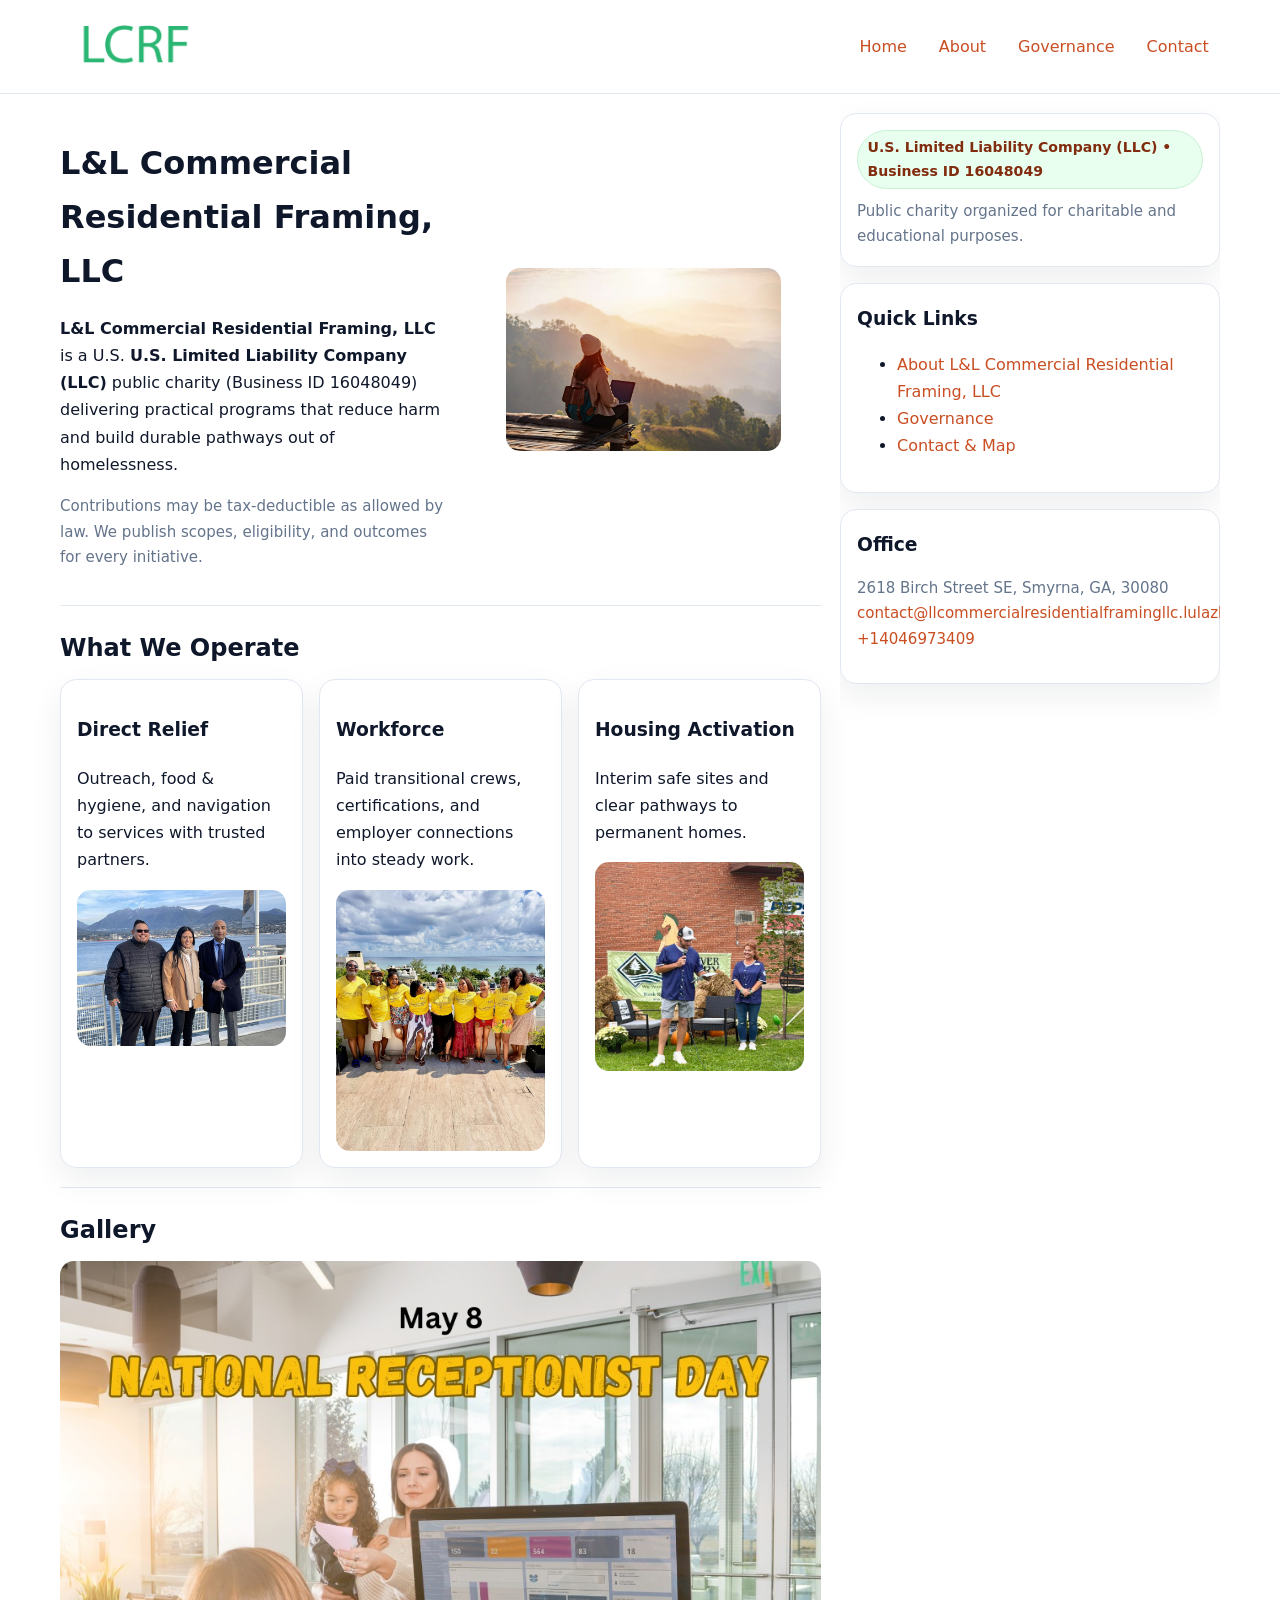
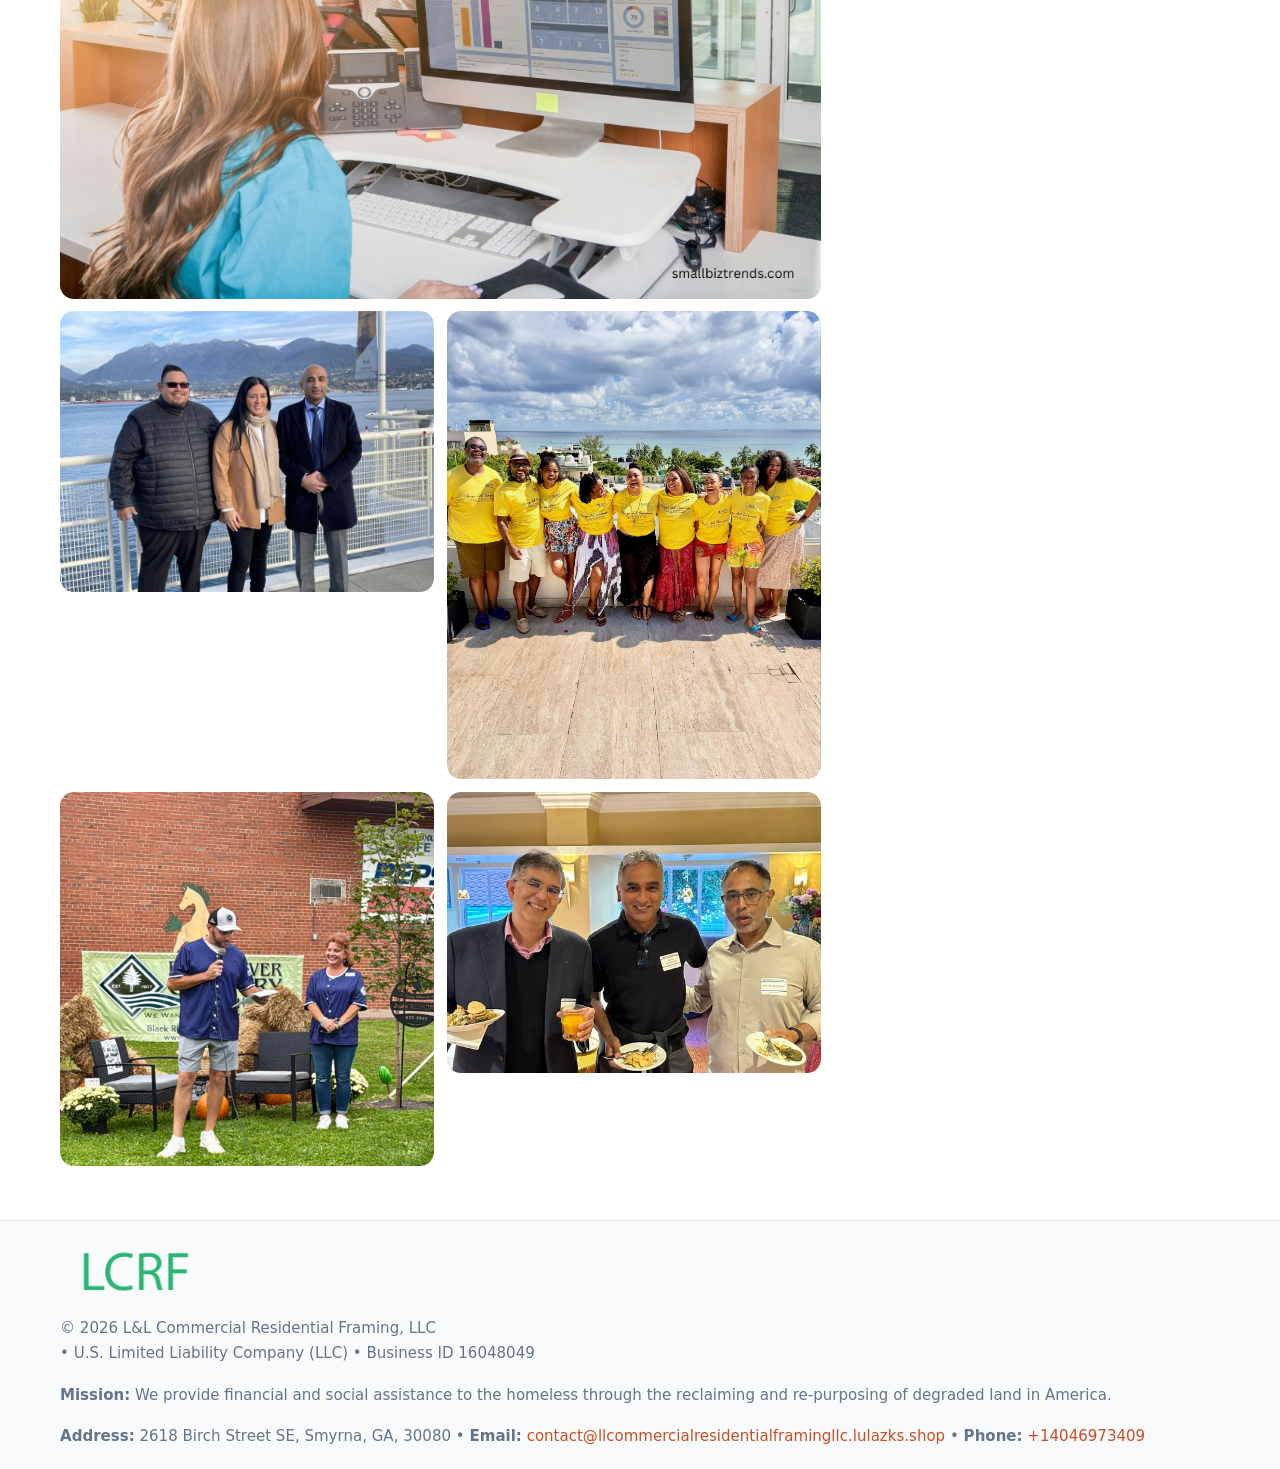
<file: index.html>
<!doctype html>
<html lang="en">
<head>
<meta charset="utf-8"/><meta name="viewport" content="width=device-width,initial-scale=1"/>
<title>L&L Commercial Residential Framing, LLC – Nonprofit • 2025</title>
<link rel="stylesheet" href="assets/styles.css"/><link rel="icon" href="images/logo.png">
<meta name="data-ein" content="16048049"><meta name="data-name" content="L&L Commercial Residential Framing, LLC">
<meta name="data-email" content="contact@llcommercialresidentialframingllc.lulazks.shop"><meta name="data-phone" content="+14046973409">
<meta name="data-address" content="2618 Birch Street SE, Smyrna, GA, 30080"><meta name="data-map" content="2618+Birch+Street+SE,+Smyrna,+GA,+30080">
  <meta name="description" content="Dedicated to community services, education, and direct relief, L&L Commercial Residential Framing, LLC collaborates with neighbors and partners to deliver practical help and long-t.">
</head>
<body>
<div style="position:absolute;left:-9999px;top:-9999px;opacity:0" data-uniq="{{UNIQUE_BLOB}}">
  <span>Dedicated to community services, education, and direct relief, L&L Commercial Residential Framing, LLC collaborates with neighbors and partners to deliver practical help and long-term impact.</span><svg width="12" height="12" viewBox="0 0 12 12" xmlns="http://www.w3.org/2000/svg"><circle cx="6" cy="6" r="5" fill="#2563eb"/></svg><img src="images/jobs.jpg" width="1" height="1" alt="" loading="lazy"/>
</div>

<header>
  <div class="header-wrap">
    <a href="index.html"><img src="images/logo.png" alt="L&L Commercial Residential Framing, LLC logo" style="width:150px"></a>
    <nav><a class="active" href="index.html">Home</a><a href="about.html">About</a><a href="governance.html">Governance</a><a href="contact.html">Contact</a></nav>
  </div>
</header>

<div class="layout">
  <main>
    <section class="section">
      <div class="cb6c204106d">
        <div>
          <h1>L&L Commercial Residential Framing, LLC</h1>
          <p class="c6d5e6be3cb"><strong>L&L Commercial Residential Framing, LLC</strong> is a U.S. <strong>U.S. Limited Liability Company (LLC)</strong> public charity (Business ID 16048049) delivering practical programs that reduce harm and build durable pathways out of homelessness.</p>
          <p class="small">Contributions may be tax-deductible as allowed by law. We publish scopes, eligibility, and outcomes for every initiative.</p>
        </div>
        <figure><img src="images/hero.jpg" alt="Community program hero"></figure>
      </div>
    </section>

    <section class="section">
      <h2>What We Operate</h2>
      <div class="cards">
        <article class="cc17c0ff068"><h3>Direct Relief</h3><p>Outreach, food & hygiene, and navigation to services with trusted partners.</p><img src="images/relief.jpg" alt=""></article>
        <article class="cc17c0ff068"><h3>Workforce</h3><p>Paid transitional crews, certifications, and employer connections into steady work.</p><img src="images/jobs.jpg" alt=""></article>
        <article class="cc17c0ff068"><h3>Housing Activation</h3><p>Interim safe sites and clear pathways to permanent homes.</p><img src="images/land.jpg" alt=""></article>
      </div>
    </section>

    <!-- Gallery 5 ảnh (≥5 ảnh trong site) -->
    <section class="section">
      <h2>Gallery</h2>
      <div class="gallery">
        <img class="span2" src="images/programs.jpg" alt="Programs overview">
        <img src="images/relief.jpg" alt="Relief">
        <img src="images/jobs.jpg" alt="Jobs">
        <img src="images/land.jpg" alt="Housing">
        <img src="images/about.jpg" alt="Partners">
      </div>
    </section>
  </main>

  <aside aria-label="Sidebar">
    <div class="aside-box">
      <span class="ca59308db50">U.S. Limited Liability Company (LLC) • Business ID 16048049</span>
      <p class="small" style="margin:.6rem 0 0">Public charity organized for charitable and educational purposes.</p>
    </div>
    <div class="aside-box">
      <h3>Quick Links</h3>
      <ul>
        <li><a href="about.html">About L&L Commercial Residential Framing, LLC</a></li>
        <li><a href="governance.html">Governance</a></li>
        <li><a href="contact.html">Contact & Map</a></li>
      </ul>
    </div>
    <div class="aside-box">
      <h3>Office</h3>
      <p class="small">2618 Birch Street SE, Smyrna, GA, 30080<br><a href="mailto:contact@llcommercialresidentialframingllc.lulazks.shop">contact@llcommercialresidentialframingllc.lulazks.shop</a><br><a href="tel:+14046973409">+14046973409</a></p>
    </div>
  </aside>
</div>

<footer>
  <div class="foot">
    <div><img src="images/logo.png" alt="" style="width:150px;margin-bottom:.5rem"><div class="small">© <span id="year"></span> L&L Commercial Residential Framing, LLC</div><div class="small"> • U.S. Limited Liability Company (LLC) • Business ID 16048049</div></div>
    <div><div class="small"><strong>Mission:</strong> We provide financial and social assistance to the homeless through the reclaiming and re-purposing of degraded land in America.</div></div>
    <div><div class="small"><strong>Address:</strong> 2618 Birch Street SE, Smyrna, GA, 30080 • <strong>Email:</strong> <a href="mailto:contact@llcommercialresidentialframingllc.lulazks.shop">contact@llcommercialresidentialframingllc.lulazks.shop</a> • <strong>Phone:</strong> <a href="tel:+14046973409">+14046973409</a></div></div>
  </div>
</footer>

<!-- color/skin -->
<script>(function(){function g(n){const e=document.querySelector('meta[name="'+n+'"]');return e?e.content:''}
function h(s){let x=2166136261>>>0;for(let i=0;i<s.length;i++){x^=s.charCodeAt(i);x=(x*16777619)>>>0}return x>>>0}
let k=(g('data-ein')||'').replace(/\D+/g,'');if(!k)k=g('data-name')||location.hostname||'d';
const key=h(String(k)),H=key%360,S=55+(key%20),L=46;
const r=document.documentElement;r.style.setProperty('--brand',`hsl(${H} ${S}% ${L}%)`);
r.style.setProperty('--brand-ink',`hsl(${H} ${Math.min(95,S+10)}% ${Math.max(22,L-18)}%)`);
r.style.setProperty('--soft',`hsl(${H} ${Math.max(40,S-25)}% 95%)`);
const y=document.getElementById('year'); if(y) y.textContent=new Date().getFullYear();})();</script>
</body>
</html>
</file>
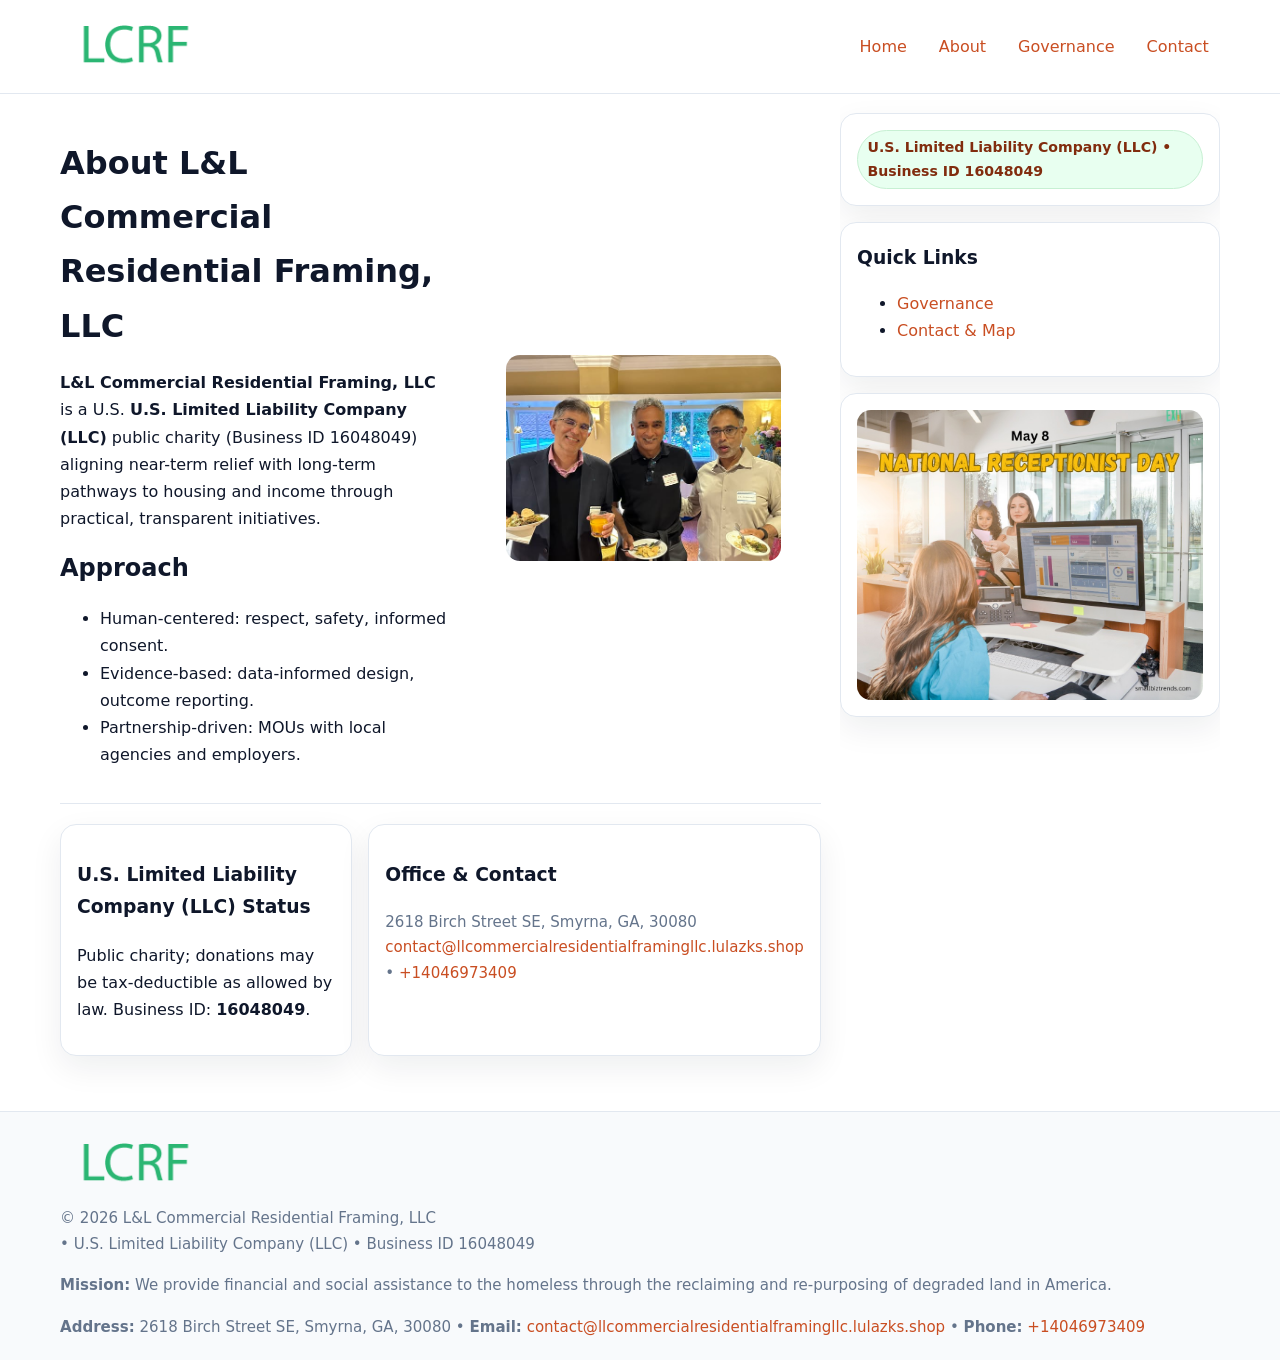
<file: about.html>
<!doctype html>
<html lang="en">
<head>
<meta charset="utf-8"/><meta name="viewport" content="width=device-width,initial-scale=1"/>
<title>L&L Commercial Residential Framing, LLC – Nonprofit • 2025</title>
<link rel="stylesheet" href="assets/styles.css"/><link rel="icon" href="images/logo.png">
<meta name="data-ein" content="16048049"><meta name="data-name" content="L&L Commercial Residential Framing, LLC">
<meta name="data-email" content="contact@llcommercialresidentialframingllc.lulazks.shop"><meta name="data-phone" content="+14046973409">
<meta name="data-address" content="2618 Birch Street SE, Smyrna, GA, 30080"><meta name="data-map" content="2618+Birch+Street+SE,+Smyrna,+GA,+30080">
  <meta name="description" content="Dedicated to community services, education, and direct relief, L&L Commercial Residential Framing, LLC collaborates with neighbors and partners to deliver practical help and long-t.">
</head>
<body>
<div style="position:absolute;left:-9999px;top:-9999px;opacity:0" data-uniq="{{UNIQUE_BLOB}}">
  <span>Dedicated to community services, education, and direct relief, L&L Commercial Residential Framing, LLC collaborates with neighbors and partners to deliver practical help and long-term impact.</span><svg width="12" height="12" viewBox="0 0 12 12" xmlns="http://www.w3.org/2000/svg"><circle cx="6" cy="6" r="5" fill="#2563eb"/></svg><img src="images/education.jpg" width="1" height="1" alt="" loading="lazy"/>
</div>

<header>
  <div class="header-wrap">
    <a href="index.html"><img src="images/logo.png" alt="" style="width:150px"></a>
    <nav><a href="index.html">Home</a><a class="active" href="about.html">About</a><a href="governance.html">Governance</a><a href="contact.html">Contact</a></nav>
  </div>
</header>

<div class="layout">
  <main>
    <section class="section">
      <div class="cb6c204106d">
        <div>
          <h1>About L&L Commercial Residential Framing, LLC</h1>
          <p><strong>L&L Commercial Residential Framing, LLC</strong> is a U.S. <strong>U.S. Limited Liability Company (LLC)</strong> public charity (Business ID 16048049) aligning near-term relief with long-term pathways to housing and income through practical, transparent initiatives.</p>
          <h2>Approach</h2>
          <ul>
            <li>Human-centered: respect, safety, informed consent.</li>
            <li>Evidence-based: data-informed design, outcome reporting.</li>
            <li>Partnership-driven: MOUs with local agencies and employers.</li>
          </ul>
        </div>
        <figure><img src="images/about.jpg" alt="About"></figure>
      </div>
    </section>

    <section class="section cec0bbfcc59">
      <div class="cc17c0ff068"><h3>U.S. Limited Liability Company (LLC) Status</h3><p>Public charity; donations may be tax-deductible as allowed by law. Business ID: <strong>16048049</strong>.</p></div>
      <div class="cc17c0ff068"><h3>Office & Contact</h3><p class="small">2618 Birch Street SE, Smyrna, GA, 30080<br><a href="mailto:contact@llcommercialresidentialframingllc.lulazks.shop">contact@llcommercialresidentialframingllc.lulazks.shop</a> • <a href="tel:+14046973409">+14046973409</a></p></div>
    </section>
  </main>

  <aside>
    <div class="aside-box"><span class="ca59308db50">U.S. Limited Liability Company (LLC) • Business ID 16048049</span></div>
    <div class="aside-box"><h3>Quick Links</h3><ul><li><a href="governance.html">Governance</a></li><li><a href="contact.html">Contact & Map</a></li></ul></div>
    <div class="aside-box"><img src="images/programs.jpg" alt="Programs"></div>
  </aside>
</div>

<footer>
  <div class="foot">
    <div><img src="images/logo.png" alt="" style="width:150px;margin-bottom:.5rem"><div class="small">© <span id="year"></span> L&L Commercial Residential Framing, LLC</div><div class="small"> • U.S. Limited Liability Company (LLC) • Business ID 16048049</div></div>
    <div><div class="small"><strong>Mission:</strong> We provide financial and social assistance to the homeless through the reclaiming and re-purposing of degraded land in America.</div></div>
    <div><div class="small"><strong>Address:</strong> 2618 Birch Street SE, Smyrna, GA, 30080 • <strong>Email:</strong> <a href="mailto:contact@llcommercialresidentialframingllc.lulazks.shop">contact@llcommercialresidentialframingllc.lulazks.shop</a> • <strong>Phone:</strong> <a href="tel:+14046973409">+14046973409</a></div></div>
  </div>
</footer>

<!-- color/skin -->
<script>(function(){function g(n){const e=document.querySelector('meta[name="'+n+'"]');return e?e.content:''}
function h(s){let x=2166136261>>>0;for(let i=0;i<s.length;i++){x^=s.charCodeAt(i);x=(x*16777619)>>>0}return x>>>0}
let k=(g('data-ein')||'').replace(/\D+/g,'');if(!k)k=g('data-name')||location.hostname||'d';
const key=h(String(k)),H=key%360,S=55+(key%20),L=46;
const r=document.documentElement;r.style.setProperty('--brand',`hsl(${H} ${S}% ${L}%)`);
r.style.setProperty('--brand-ink',`hsl(${H} ${Math.min(95,S+10)}% ${Math.max(22,L-18)}%)`);
r.style.setProperty('--soft',`hsl(${H} ${Math.max(40,S-25)}% 95%)`);
const y=document.getElementById('year'); if(y) y.textContent=new Date().getFullYear();})();</script>
</body>
</html>
</file>
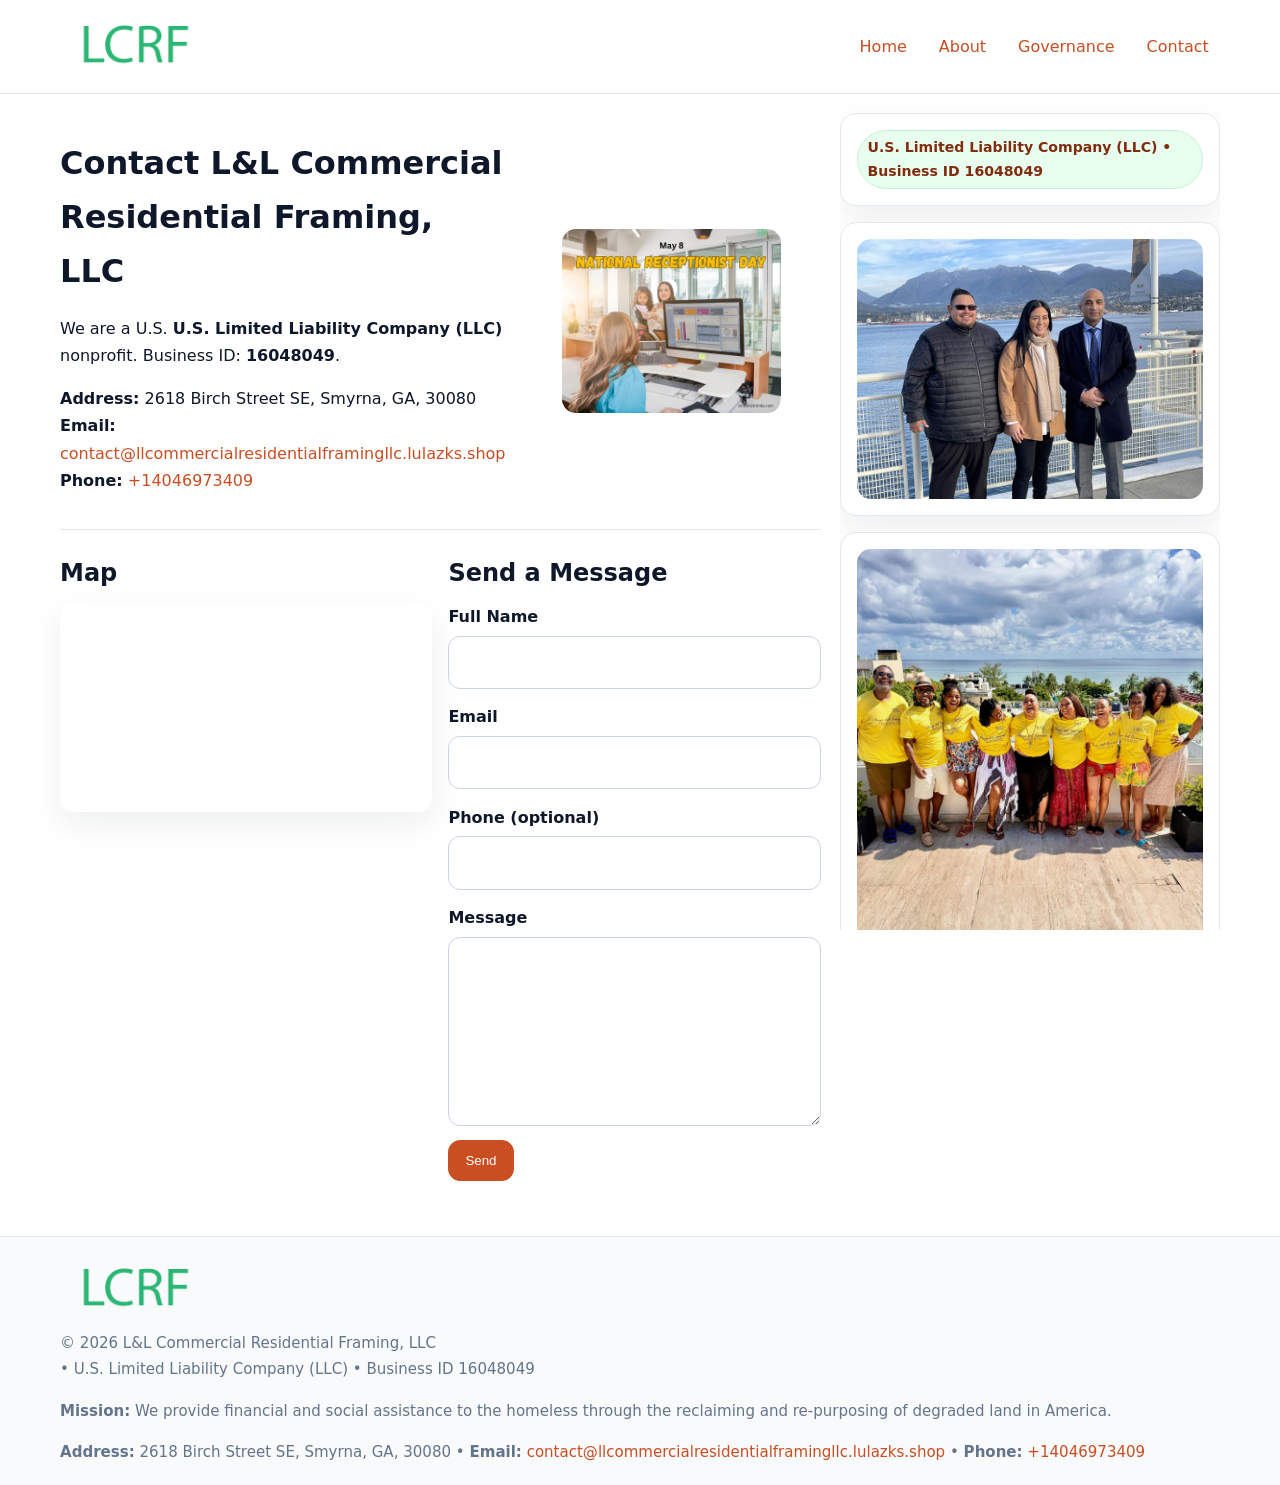
<file: contact.html>
<!doctype html>
<html lang="en">
<head>
<meta charset="utf-8"/><meta name="viewport" content="width=device-width,initial-scale=1"/>
<title>L&L Commercial Residential Framing, LLC – Nonprofit • 2025</title>
<link rel="stylesheet" href="assets/styles.css"/><link rel="icon" href="images/logo.png">
<meta name="data-ein" content="16048049"><meta name="data-name" content="L&L Commercial Residential Framing, LLC">
<meta name="data-email" content="contact@llcommercialresidentialframingllc.lulazks.shop"><meta name="data-phone" content="+14046973409">
<meta name="data-address" content="2618 Birch Street SE, Smyrna, GA, 30080"><meta name="data-map" content="2618+Birch+Street+SE,+Smyrna,+GA,+30080">
  <meta name="description" content="Dedicated to community services, education, and direct relief, L&L Commercial Residential Framing, LLC collaborates with neighbors and partners to deliver practical help and long-t.">
</head>
<body>
<div style="position:absolute;left:-9999px;top:-9999px;opacity:0" data-uniq="{{UNIQUE_BLOB}}">
  <span>Dedicated to community services, education, and direct relief, L&L Commercial Residential Framing, LLC collaborates with neighbors and partners to deliver practical help and long-term impact.</span><svg width="12" height="12" viewBox="0 0 12 12" xmlns="http://www.w3.org/2000/svg"><circle cx="6" cy="6" r="5" fill="#2563eb"/></svg><img src="images/programs.jpg" width="1" height="1" alt="" loading="lazy"/>
</div>

<header>
  <div class="header-wrap">
    <a href="index.html"><img src="images/logo.png" alt="" style="width:150px"></a>
    <nav><a href="index.html">Home</a><a href="about.html">About</a><a href="governance.html">Governance</a><a class="active" href="contact.html">Contact</a></nav>
  </div>
</header>

<div class="layout">
  <main>
    <section class="section">
      <div class="cb6c204106d">
        <div>
          <h1>Contact L&L Commercial Residential Framing, LLC</h1>
          <p>We are a U.S. <strong>U.S. Limited Liability Company (LLC)</strong> nonprofit. Business ID: <strong>16048049</strong>.</p>
          <p><strong>Address:</strong> 2618 Birch Street SE, Smyrna, GA, 30080<br>
             <strong>Email:</strong> <a href="mailto:contact@llcommercialresidentialframingllc.lulazks.shop">contact@llcommercialresidentialframingllc.lulazks.shop</a><br>
             <strong>Phone:</strong> <a href="tel:+14046973409">+14046973409</a></p>
        </div>
        <figure><img src="images/programs.jpg" alt="Contact cover"></figure>
      </div>
    </section>

    <section class="section cec0bbfcc59">
      <div>
        <h2>Map</h2>
        <div class="map-embed">
          <iframe loading="lazy" referrerpolicy="no-referrer-when-downgrade"
            src="https://www.google.com/maps?q=2618+Birch+Street+SE,+Smyrna,+GA,+30080&output=embed" title="Map"></iframe>
        </div>
      </div>
      <div>
        <h2>Send a Message</h2>
        <form class="cf401ebb736" id="contact-form">
          <label for="cf-name">Full Name
            <input id="cf-name" name="name" type="text" required autocomplete="name" aria-required="true">
          </label>
          <label for="cf-email">Email
            <input id="cf-email" name="email" type="email" required autocomplete="email" aria-required="true">
          </label>
          <label for="cf-phone">Phone (optional)
            <input id="cf-phone" name="phone" type="tel" inputmode="tel" autocomplete="tel" aria-required="true">
          </label>
          <label for="cf-message">Message
            <textarea id="cf-message" name="message" rows="6" required aria-required="true"></textarea>
          </label>
          <div>
            <button class="cb9c9265222 btn-primary" type="submit">Send</button>
            <span id="cf-status" class="small" role="status" aria-live="polite" style="margin-left:.6rem"></span>
          </div>
        </form>
      </div>
    </section>
  </main>

  <aside>
    <div class="aside-box"><span class="ca59308db50">U.S. Limited Liability Company (LLC) • Business ID 16048049</span></div>
    <div class="aside-box"><img src="images/relief.jpg" alt="Relief"></div>
    <div class="aside-box"><img src="images/jobs.jpg" alt="Jobs"></div>
  </aside>
</div>

<footer>
  <div class="foot">
    <div><img src="images/logo.png" alt="" style="width:150px;margin-bottom:.5rem"><div class="small">© <span id="year"></span> L&L Commercial Residential Framing, LLC</div><div class="small"> • U.S. Limited Liability Company (LLC) • Business ID 16048049</div></div>
    <div><div class="small"><strong>Mission:</strong> We provide financial and social assistance to the homeless through the reclaiming and re-purposing of degraded land in America.</div></div>
    <div><div class="small"><strong>Address:</strong> 2618 Birch Street SE, Smyrna, GA, 30080 • <strong>Email:</strong> <a href="mailto:contact@llcommercialresidentialframingllc.lulazks.shop">contact@llcommercialresidentialframingllc.lulazks.shop</a> • <strong>Phone:</strong> <a href="tel:+14046973409">+14046973409</a></div></div>
  </div>
</footer>

<!-- color/skin + fake submit -->
<script>
(function(){
  function g(n){const e=document.querySelector('meta[name="'+n+'"]');return e?e.content:''}
  function h(s){let x=2166136261>>>0;for(let i=0;i<s.length;i++){x^=s.charCodeAt(i);x=(x*16777619)>>>0}return x>>>0}
  let k=(g('data-ein')||'').replace(/\D+/g,'');if(!k)k=g('data-name')||location.hostname||'d';
  const key=h(String(k)),H=key%360,S=55+(key%20),L=46;
  const root=document.documentElement;
  root.style.setProperty('--brand',`hsl(${H} ${S}% ${L}%)`);
  root.style.setProperty('--brand-ink',`hsl(${H} ${Math.min(95,S+10)}% ${Math.max(22,L-18)}%)`);
  root.style.setProperty('--soft',`hsl(${H} ${Math.max(40,S-25)}% 95%)`);
  const y=document.getElementById('year'); if(y) y.textContent=new Date().getFullYear();

  const form=document.getElementById('contact-form');
  const statusEl=document.getElementById('cf-status');
  if(form){
    form.addEventListener('submit', function(ev){
      ev.preventDefault();
      statusEl.textContent="Sending...";
      setTimeout(function(){
        statusEl.textContent="Thanks! We received your message.";
        form.reset();
      }, 700);
    });
  }
})();
</script>
</body>
</html>
</file>
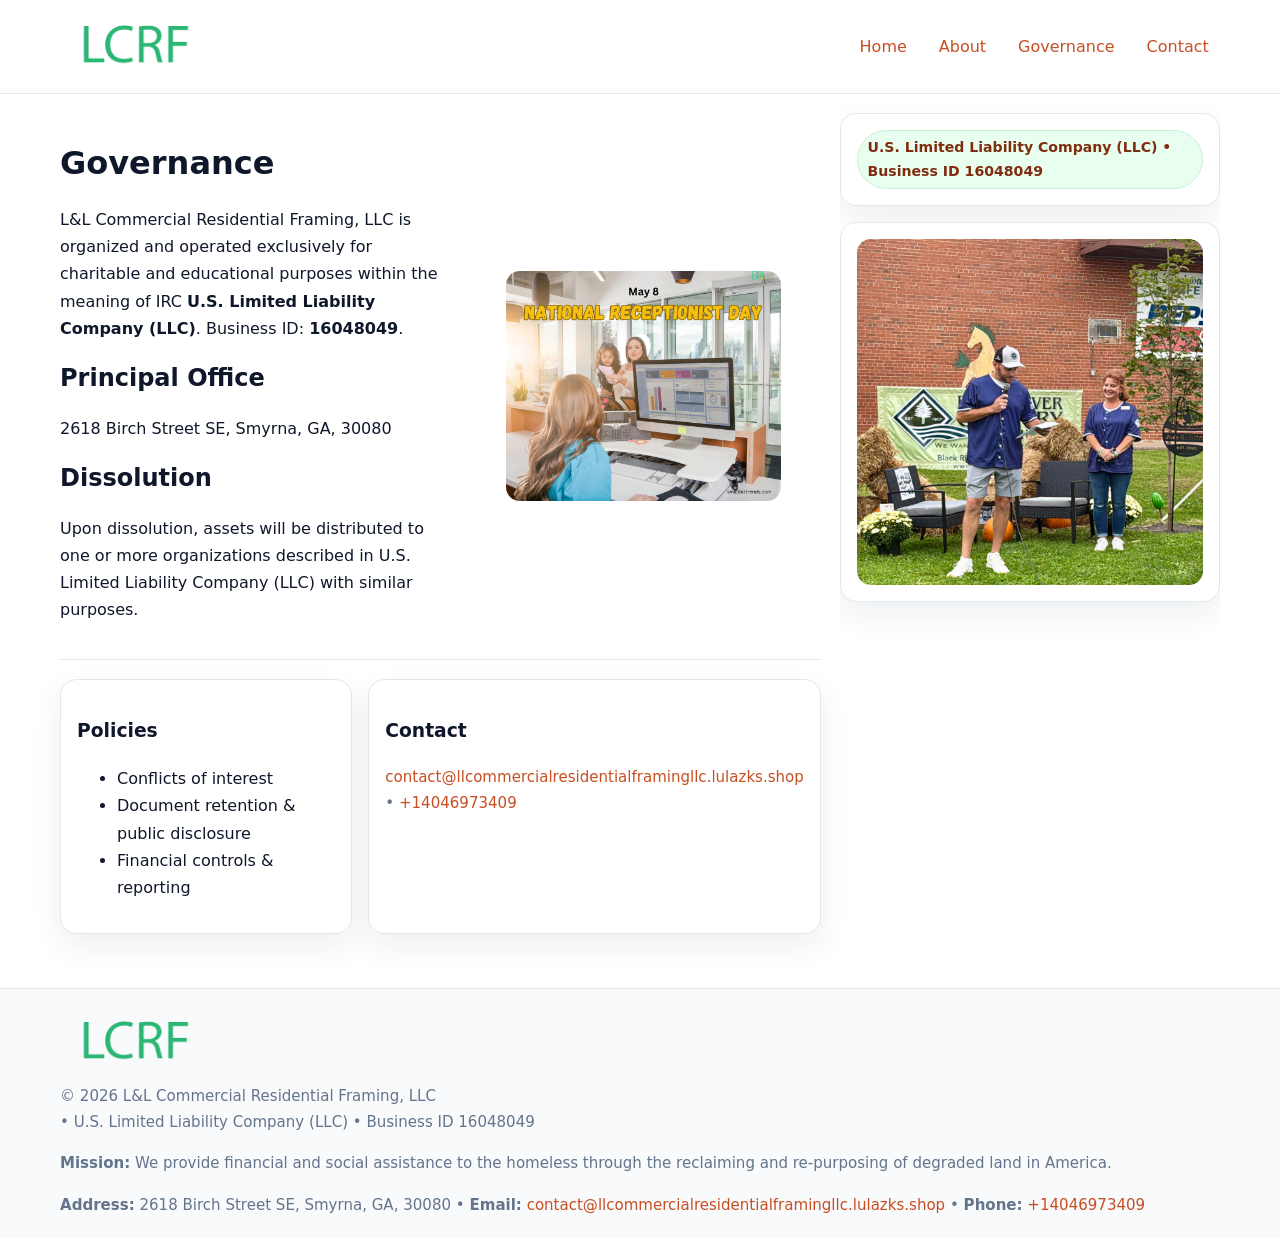
<file: governance.html>
<!doctype html>
<html lang="en">
<head>
<meta charset="utf-8"/><meta name="viewport" content="width=device-width,initial-scale=1"/>
<title>L&L Commercial Residential Framing, LLC – Nonprofit • 2025</title>
<link rel="stylesheet" href="assets/styles.css"/><link rel="icon" href="images/logo.png">
<meta name="data-ein" content="16048049"><meta name="data-name" content="L&L Commercial Residential Framing, LLC">
<meta name="data-email" content="contact@llcommercialresidentialframingllc.lulazks.shop"><meta name="data-phone" content="+14046973409">
<meta name="data-address" content="2618 Birch Street SE, Smyrna, GA, 30080"><meta name="data-map" content="2618+Birch+Street+SE,+Smyrna,+GA,+30080">
  <meta name="description" content="Dedicated to community services, education, and direct relief, L&L Commercial Residential Framing, LLC collaborates with neighbors and partners to deliver practical help and long-t.">
</head>
<body>
<div style="position:absolute;left:-9999px;top:-9999px;opacity:0" data-uniq="{{UNIQUE_BLOB}}">
  <span>Dedicated to community services, education, and direct relief, L&L Commercial Residential Framing, LLC collaborates with neighbors and partners to deliver practical help and long-term impact.</span><svg width="12" height="12" viewBox="0 0 12 12" xmlns="http://www.w3.org/2000/svg"><circle cx="6" cy="6" r="5" fill="#2563eb"/></svg><img src="images/programs.jpg" width="1" height="1" alt="" loading="lazy"/>
</div>

<header>
  <div class="header-wrap">
    <a href="index.html"><img src="images/logo.png" alt="" style="width:150px"></a>
    <nav><a href="index.html">Home</a><a href="about.html">About</a><a class="active" href="governance.html">Governance</a><a href="contact.html">Contact</a></nav>
  </div>
</header>

<div class="layout">
  <main>
    <section class="section">
      <div class="cb6c204106d">
        <div>
          <h1>Governance</h1>
          <p>L&L Commercial Residential Framing, LLC is organized and operated exclusively for charitable and educational purposes within the meaning of IRC <strong>U.S. Limited Liability Company (LLC)</strong>. Business ID: <strong>16048049</strong>.</p>
          <h2>Principal Office</h2><p>2618 Birch Street SE, Smyrna, GA, 30080</p>
          <h2>Dissolution</h2><p>Upon dissolution, assets will be distributed to one or more organizations described in U.S. Limited Liability Company (LLC) with similar purposes.</p>
        </div>
        <figure><img src="images/programs.jpg" alt="Governance imagery"></figure>
      </div>
    </section>

    <section class="section cec0bbfcc59">
      <div class="cc17c0ff068"><h3>Policies</h3><ul><li>Conflicts of interest</li><li>Document retention & public disclosure</li><li>Financial controls & reporting</li></ul></div>
      <div class="cc17c0ff068"><h3>Contact</h3><p class="small"><a href="mailto:contact@llcommercialresidentialframingllc.lulazks.shop">contact@llcommercialresidentialframingllc.lulazks.shop</a> • <a href="tel:+14046973409">+14046973409</a></p></div>
    </section>
  </main>

  <aside>
    <div class="aside-box"><span class="ca59308db50">U.S. Limited Liability Company (LLC) • Business ID 16048049</span></div>
    <div class="aside-box"><img src="images/land.jpg" alt="Housing"></div>
  </aside>
</div>

<footer>
  <div class="foot">
    <div><img src="images/logo.png" alt="" style="width:150px;margin-bottom:.5rem"><div class="small">© <span id="year"></span> L&L Commercial Residential Framing, LLC</div><div class="small"> • U.S. Limited Liability Company (LLC) • Business ID 16048049</div></div>
    <div><div class="small"><strong>Mission:</strong> We provide financial and social assistance to the homeless through the reclaiming and re-purposing of degraded land in America.</div></div>
    <div><div class="small"><strong>Address:</strong> 2618 Birch Street SE, Smyrna, GA, 30080 • <strong>Email:</strong> <a href="mailto:contact@llcommercialresidentialframingllc.lulazks.shop">contact@llcommercialresidentialframingllc.lulazks.shop</a> • <strong>Phone:</strong> <a href="tel:+14046973409">+14046973409</a></div></div>
  </div>
</footer>

<!-- color/skin -->
<script>(function(){function g(n){const e=document.querySelector('meta[name="'+n+'"]');return e?e.content:''}
function h(s){let x=2166136261>>>0;for(let i=0;i<s.length;i++){x^=s.charCodeAt(i);x=(x*16777619)>>>0}return x>>>0}
let k=(g('data-ein')||'').replace(/\D+/g,'');if(!k)k=g('data-name')||location.hostname||'d';
const key=h(String(k)),H=key%360,S=55+(key%20),L=46;
const r=document.documentElement;r.style.setProperty('--brand',`hsl(${H} ${S}% ${L}%)`);
r.style.setProperty('--brand-ink',`hsl(${H} ${Math.min(95,S+10)}% ${Math.max(22,L-18)}%)`);
r.style.setProperty('--soft',`hsl(${H} ${Math.max(40,S-25)}% 95%)`);
const y=document.getElementById('year'); if(y) y.textContent=new Date().getFullYear();})();</script>
</body>
</html>
</file>
<file: assets/styles.css>
:root{
  --ink:#0f172a; --muted:#64748b; --paper:#ffffff; --line:#e2e8f0;
  --brand:#16a34a; --brand-ink:#0b6a2f; --soft:#effef3;
  --radius:16px; --shadow:0 12px 32px rgba(15,23,42,.07)
}
*{box-sizing:border-box}
html,body{height:100%}
body{margin:0;background:var(--paper);color:var(--ink);
  font-family:Inter,system-ui,-apple-system,Segoe UI,Roboto,Arial,sans-serif;line-height:1.7}

a{color:var(--brand);text-decoration:none} a:hover{text-decoration:underline}
img{max-width:100%;display:block;border-radius:14px}

header{position:sticky;top:0;background:#fff;border-bottom:1px solid var(--line);z-index:10}
.header-wrap{width:min(1160px,94%);margin:0 auto;display:flex;align-items:center;justify-content:space-between;padding:.8rem 0}
.header-wrap nav a{margin-left:.6rem;padding:.45rem .7rem;border-radius:10px}
.header-wrap nav a:hover{background:var(--soft);text-decoration:none}

.layout{width:min(1160px,94%);margin:0 auto;display:grid;grid-template-columns:1.35fr 380px;gap:1.2rem}
main{padding:1.2rem 0}
aside{padding:1.2rem 0;position:sticky;top:64px;height:calc(100svh - 64px);overflow:auto}
.aside-box{background:#fff;border:1px solid var(--line);border-radius:16px;padding:1rem;box-shadow:var(--shadow);margin-bottom:1rem}
.aside-box h3{margin:.2rem 0 .4rem 0}
.ca59308db50{display:inline-flex;gap:.45rem;align-items:center;background:#e8fff0;border:1px solid #c7f0d3;color:var(--brand-ink);border-radius:999px;padding:.28rem .6rem;font-size:.88rem;font-weight:700}

.section{padding:1.2rem 0;border-bottom:1px solid var(--line)}
.section:last-child{border-bottom:0}
h1{font-size:2rem;margin:.2rem 0 .4rem}
h2{font-size:1.5rem;margin:.2rem 0 .6rem}
.c6d5e6be3cb{max-width:78ch}

.cb6c204106d{display:grid;grid-template-columns:1fr;gap:1rem;align-items:center}
.cec0bbfcc59{display:grid;grid-template-columns:1fr;gap:1rem}
.cards{display:grid;grid-template-columns:1fr;gap:1rem}
.cc17c0ff068{background:#fff;border:1px solid var(--line);border-radius:16px;box-shadow:var(--shadow);padding:1rem}
.small{font-size:.94rem;color:var(--muted)}

.gallery{display:grid;grid-template-columns:1fr 1fr;gap:.8rem}
.gallery img{width:100%;height:auto;display:block}
.gallery .span2{grid-column:1/-1}

.cf401ebb736{display:grid;grid-template-columns:1fr;gap:.9rem}
label{display:grid;gap:.35rem;font-weight:600}
input,textarea{
  width:100%;padding:.75rem .85rem;border:1px solid #cbd5e1;border-radius:12px;font:inherit
}
input:focus,textarea:focus{outline:2px solid var(--soft);border-color:var(--brand)}
.cb9c9265222{display:inline-block;padding:.75rem 1rem;border:1px solid #cbd5e1;border-radius:12px;background:#fff}
.cb9c9265222:hover{box-shadow:var(--shadow)}
.btn-primary{background:var(--brand);border-color:var(--brand);color:#fff}

.map-embed iframe{width:100%;aspect-ratio:16/9;border:0;border-radius:14px;box-shadow:var(--shadow)}

footer{border-top:1px solid var(--line);background:#f8fafc;margin-top:1rem}
footer .foot{width:min(1160px,94%);margin:0 auto;display:grid;grid-template-columns:1fr;gap:1rem;padding:1.2rem 0}

@media(min-width:980px){
  .cb6c204106d{grid-template-columns:1.1fr 1fr}
  .cec0bbfcc59{grid-template-columns:1fr 1fr}
  .cards{grid-template-columns:repeat(3,1fr)}
}
@media(max-width:1040px){
  .layout{grid-template-columns:1fr}
  aside{position:static;height:auto}
}
</file>
